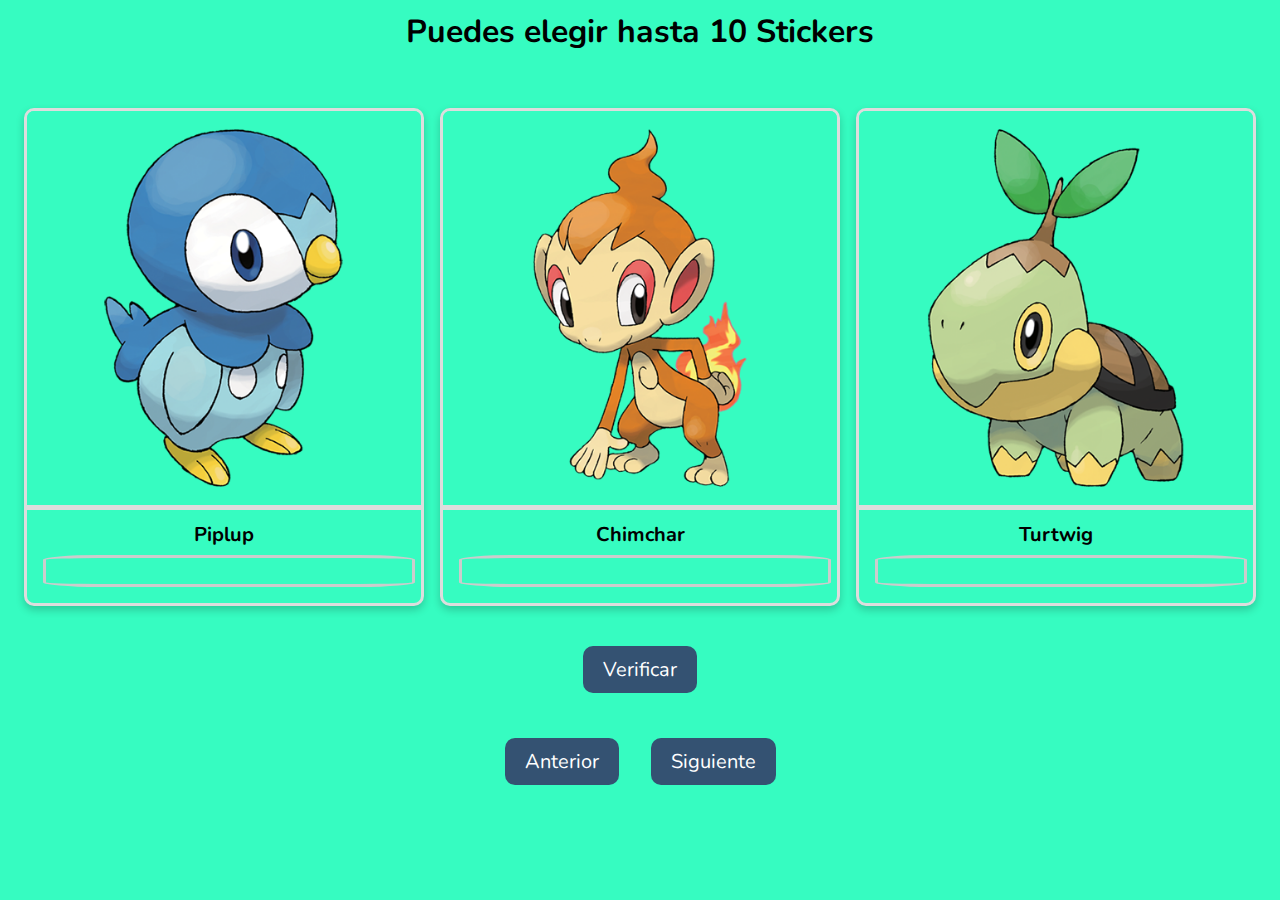
<file: index2.html>
<!DOCTYPE html>
<html lang="en">
<head>
    <meta charset="UTF-8">
    <meta name="viewport" content="width=device-width, initial-scale=1.0">
    <title>Stickers</title>
    <link rel="stylesheet" href="./assets/css/style2.css">
</head>
<body>
    <div class="titulo">
        <h1>Puedes elegir hasta 10 Stickers</h1>
    </div>
    <div class="box">
        <div class="col">
           <div class="card">
             <img src="./assets/img/piplup.png" class="img" alt="Piplup">
             <div class="card-body">
               <h5 class="card-title">Piplup</h5>
             </div>
             <input id="sticker1" value="" type="number" class="form-control" />
           </div>
        </div>
        <div class="col">
           <div class="card">
             <img src="./assets/img/Chimchar.png" class="img" alt="Chimchar">
             <div class="card-body">
               <h5 class="card-title">Chimchar</h5>
             </div>
             <input id="sticker2" value="" type="number" class="form-control" />
           </div>
        </div>
        <div class="col">
           <div class="card">
             <img src="./assets/img/turtwig.png" class="img" alt="Turtwig">
             <div class="card-body">
               <h5 class="card-title">Turtwig</h5>
             </div>
             <input id="sticker3" value="" type="number" class="form-control" />
           </div>
        </div>
    </div>
    <div class="button">
         <button type="button" class="btn" id="verificar"
           onclick="
             let sticker1 = Number(document.querySelector('#sticker1').value);
             let sticker2 = Number(document.querySelector('#sticker2').value);
             let sticker3 = Number(document.querySelector('#sticker3').value);
 
             let suma = sticker1 + sticker2 + sticker3;
 
             if (suma <= 10){
              mensaje.innerHTML = '¡Llevas ' + suma + ' stickers!';
              mensaje.style.color = '#1a1a1a'; /* Negro */
             } else {
               mensaje.innerHTML = '¡Llevas demasiados Stickers!';
               mensaje.style.color = '#ff0000'; /* Rojo */
             }">
           Verificar
         </button>
         <p id="mensaje"></p>
    </div>
       <div class="links">
         <a href="./index.html" id="prev"> Anterior</a>
         <a href="./index3.html" id="next"> Siguiente</a>
       </div>
     <script src="./assets/js/js2.js"></script>
 </body>
 </html>
</file>
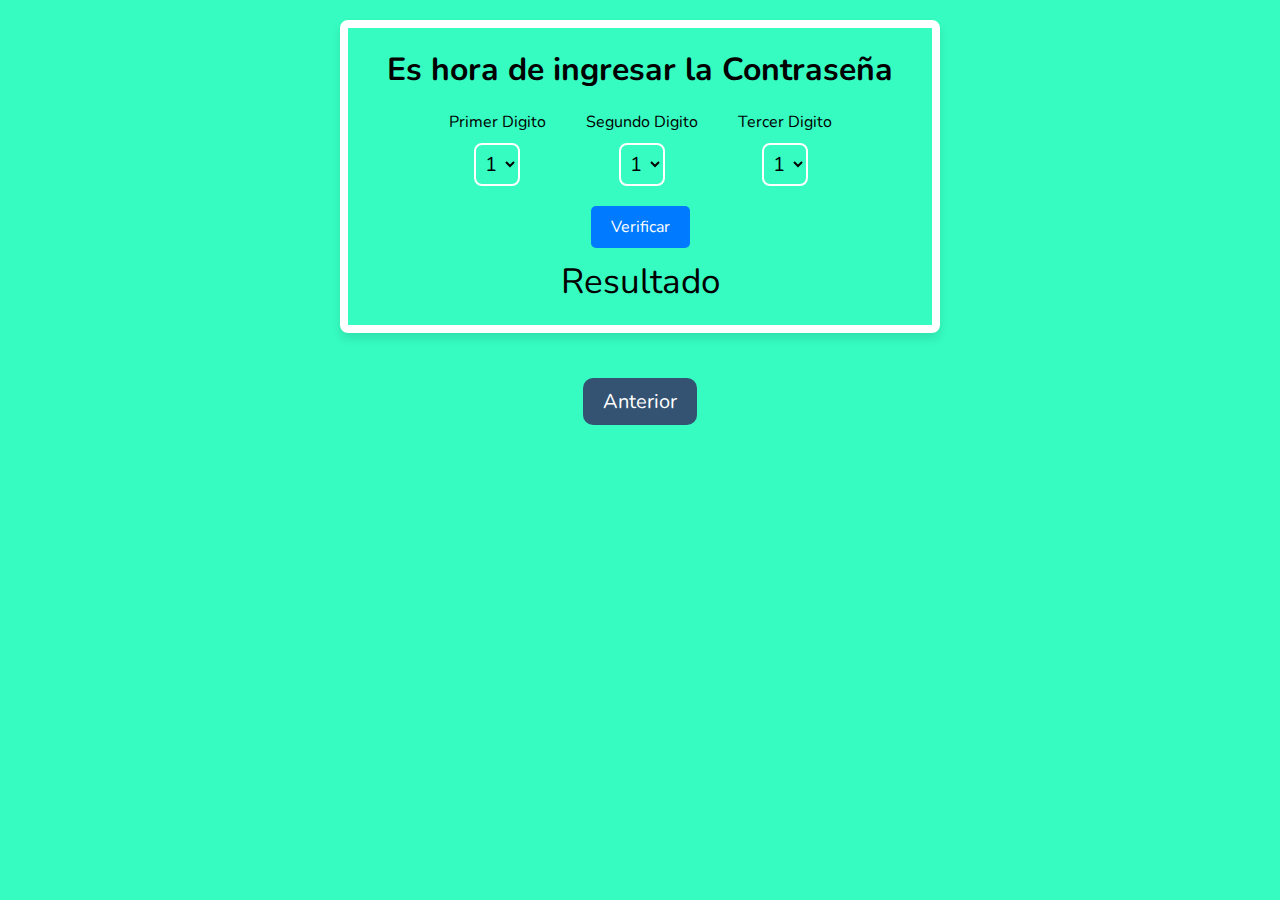
<file: index3.html>
<!DOCTYPE html>
<html lang="en">
<head>
    <meta charset="UTF-8">
    <meta name="viewport" content="width=device-width, initial-scale=1.0">
    <title>Password</title>
    <link rel="stylesheet" href="./assets/css/style3.css">
</head>
<body>
    <div class="container">
        <div class="box">
            <h1>Es hora de ingresar la Contraseña</h1>
            <div class="option">
                <div class="opcion">
                    <label for="o1">Primer Digito</label>
                    <select id="o1">
                        <option>1</option>
                        <option>2</option>
                        <option>3</option>
                        <option>4</option>
                        <option>5</option>
                        <option>6</option>
                        <option>7</option>
                        <option>8</option>
                        <option>9</option>
                    </select>
                </div>
                <div class="opcion">
                    <label for="o2">Segundo Digito</label>
                    <select id="o2">
                        <option>1</option>
                        <option>2</option>
                        <option>3</option>
                        <option>4</option>
                        <option>5</option>
                        <option>6</option>
                        <option>7</option>
                        <option>8</option>
                        <option>9</option>
                    </select>
                </div>
                <div class="opcion">
                    <label for="o3">Tercer Digito</label>
                    <select id="o3">
                        <option>1</option>
                        <option>2</option>
                        <option>3</option>
                        <option>4</option>
                        <option>5</option>
                        <option>6</option>
                        <option>7</option>
                        <option>8</option>
                        <option>9</option>
                    </select>
                </div>
            </div>
            <div class="button">
                <button id="try">Verificar</button>
            </div>
            <p id="mensaje">Resultado</p>
        </div>
        <div class="links">
            <a href="./index2.html" id="anterior"> Anterior</a>
        </div>
    </div>
    <script src="./assets/js/js3.js"></script>
</body>

</html>
</file>
<file: assets/css/style2.css>
@import url('https://fonts.googleapis.com/css2?family=Nunito:ital,wght@0,200..1000;1,200..1000&display=swap');

* {
    padding: 0;
    margin: 0;
    font-family: "Nunito", sans-serif;
    background-color: #36FCC1;
    text-align: center;
    text-decoration: none;
}

h1 {
    text-align: center;
    padding: 10px;
}

.box {
    display: flex;
    justify-content: center;
    gap: 1rem;
    flex-wrap: wrap;
    margin-top: 5vh;
    align-items: center;
}

.col {
    max-width: 400px;
}

.card {
    border: 3px solid #ddd;
    border-radius: 10px;
    box-shadow: 0 4px 8px rgba(0, 0, 0, 0.2);
    overflow: hidden;
    transition: transform 0.3s ease, box-shadow 0.3s ease;
}

.card:hover {
    transform: scale(1.05);
    box-shadow: 0 8px 16px rgba(0, 0, 0, 0.3);
}

.card img {
    width: 100%;
    height: auto;
    border-bottom: 5px solid #ddd;
}

.card-body {
    padding: 5px;
}

.card-title {
    font-size: 20px;
    margin-bottom: 2px;
    color: #000;
}

.form-control {
    width: calc(100% - 2rem);
    margin: 0 1rem 1rem 1rem;
    padding: 2px;
    border-radius: 15%;
    border: 3px solid #ccc;
    font-size: 16px;
}

.text {
    font-family: "Nunito", sans-serif;
    color: rgba(10, 10, 10, 0.973);
    display: flex;
    justify-content: center;
    margin: 1vh;
}

.boton {
    margin-top: 10vh;
    display: flex;
    flex-direction: column;
    align-items: center;
    color: black;
}

.btn {
    color: white;
    background-color: #345272;
    padding: 10px 20px;
    margin-top: 40px;
    font-size: 20px;
    border-radius: 10px;
    border: none;
    cursor: pointer;
}

.btn:hover {
    background-color: #0056b3;
    transform: scale(1.05);
}

.links {
    display: flex;
    justify-content: center;
    gap: 2rem;
    margin-top: 5vh;
    margin-bottom: 2vh;
}

.links a {
    color: white;
    background-color: #345272;
    padding: 10px 20px;
    font-size: 20px;
    border-radius: 10px;
}

.links a:hover {
    background-color: #0056b3;
    transform: scale(1.05);
}

#mensaje {
    margin-top: 2vh;
    font-size: 36px;
    text-align: center;
}
</file>
<file: assets/css/style3.css>
@import url('https://fonts.googleapis.com/css2?family=Nunito:ital,wght@0,200..1000;1,200..1000&display=swap');

* {
    padding: 0;
    margin: 0;
    font-family: "Nunito", sans-serif;
    background-color: #36FCC1;
    text-align: center;
    text-decoration: none;
}

.container {
    max-width: 600px;
    margin: 0 auto;
    padding: 20px;
}

.box {
    padding: 20px;
    border-radius: 8px;
    box-shadow: 0 6px 10px rgba(0, 0, 0, 0.1);
    border: 8px solid white;
}

.option {
    display: flex;
    justify-content: center;
    margin-top: 20px;
}

.opcion {
    margin: 0 20px;
}

.opcion label {
    display: block;
    margin-bottom: 10px;
}

select {
    padding: 5px;
    font-size: 20px;
    border-radius: 8px;
    border: 2px solid #fff;
}

.button {
    margin-top: 20px;
}

button {
    padding: 10px 20px;
    font-size: 1em;
    color: #fff;
    background-color: #007BFF;
    border: none;
    border-radius: 5px;
    cursor: pointer;
    transition: background-color 0.3s ease, transform 0.3s ease;
}

button:hover {
    background-color: #0056b3;
    transform: scale(1.05);
}

#mensaje {
    margin-top: 10px;
    font-size: 35px;
}

.links {
    display: flex;
    justify-content: center;
    gap: 2rem;
    margin-top: 5vh;
    margin-bottom: 2vh;
}

.links a {
    color: white;
    background-color: #345272;
    padding: 10px 20px;
    font-size: 20px;
    border-radius: 10px;
}

.links a:hover {
    background-color: #0056b3;
    transform: scale(1.05);
}
</file>
